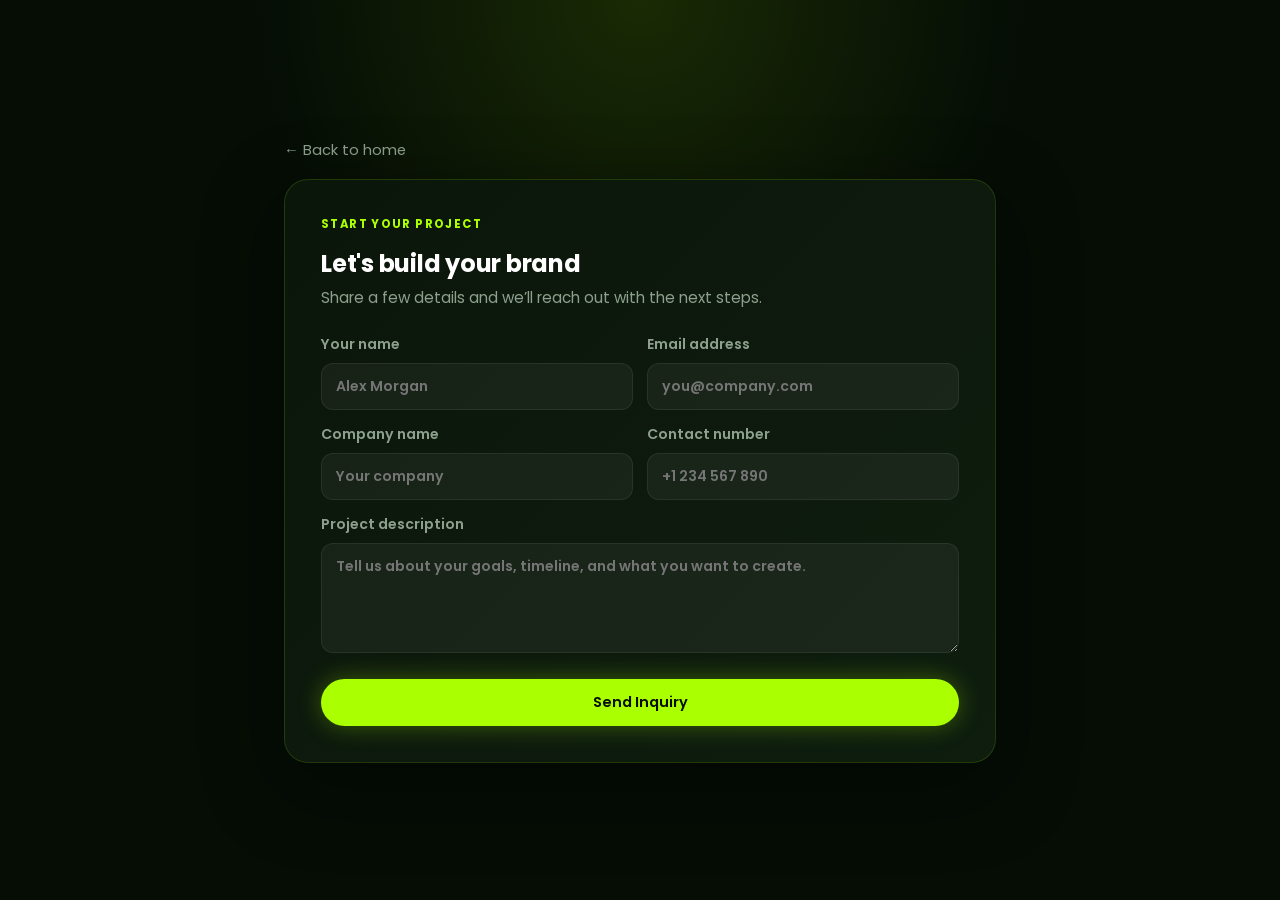
<file: forms.html>
<!DOCTYPE html>
<html lang="en">
<head>
  <meta charset="UTF-8" />
  <meta name="viewport" content="width=device-width, initial-scale=1.0" />
  <title>Leora — Contact Form</title>
  <link rel="preconnect" href="https://fonts.googleapis.com" />
  <link rel="preconnect" href="https://fonts.gstatic.com" crossorigin />
  <link href="https://fonts.googleapis.com/css2?family=Poppins:wght@400;500;600;700;800&display=swap" rel="stylesheet" />
  <link rel="stylesheet" href="style.css" />
</head>
<body>
  <main class="form-page">
    <div class="container form-shell">
      <a href="index.html" class="back-link">← Back to home</a>
      <div class="contact-modal-dialog form-card" role="dialog" aria-labelledby="contact-modal-title">
        <div class="contact-modal-header">
          <div class="section-tag">START YOUR PROJECT</div>
          <h3 id="contact-modal-title">Let's build your brand</h3>
          <p>Share a few details and we’ll reach out with the next steps.</p>
        </div>
        <form class="contact-form" id="contact-form">
          <div class="form-row">
            <label>
              Your name
              <input type="text" name="name" placeholder="Alex Morgan" required />
            </label>
            <label>
              Email address
              <input type="email" name="email" placeholder="you@company.com" required />
            </label>
          </div>
          <div class="form-row">
            <label>
              Company name
              <input type="text" name="company" placeholder="Your company" required />
            </label>
            <label>
              Contact number
              <input type="tel" name="phone" placeholder="+1 234 567 890" required />
            </label>
          </div>
          <label>
            Project description
            <textarea name="description" placeholder="Tell us about your goals, timeline, and what you want to create." required></textarea>
          </label>
          <button type="submit" class="btn btn-primary contact-modal-submit">Send Inquiry</button>
        </form>
      </div>
    </div>
  </main>

  <script src="script.js"></script>
</body>
</html>
</file>
<file: style.css>
/* =========================================================
   LEORA CREATIVE AGENCY — style.css
   Dark green/black + neon lime green palette
   ========================================================= */

/* ── Tokens ── */
:root {
  --bg-base:      #050d05;
  --bg-card:      #0b160b;
  --bg-card2:     #0e1d0e;
  --bg-elevated:  #121f12;
  --accent:       #aaff00;
  --accent-dim:   rgba(170,255,0,0.12);
  --accent-dim2:  rgba(170,255,0,0.06);
  --accent-glow:  rgba(170,255,0,0.35);
  --text-primary: #ffffff;
  --text-muted:   #8da08d;
  --text-faint:   #4a5e4a;
  --border:       rgba(170,255,0,0.14);
  --border-dim:   rgba(255,255,255,0.07);
  --radius:       16px;
  --radius-lg:    24px;
  --radius-sm:    10px;
  --transition:   0.32s cubic-bezier(0.22,1,0.36,1);
  --font-display: 'Poppins', sans-serif;
  --font-body:    'Poppins', sans-serif;
}

/* ── Reset ── */
*, *::before, *::after { box-sizing: border-box; margin: 0; padding: 0; }
html { scroll-behavior: smooth; font-size: 16px; }
body {
  font-family: var(--font-body);
  background: var(--bg-base);
  color: var(--text-primary);
  overflow-x: hidden;
  cursor: none;
}
a { text-decoration: none; color: inherit; }
img { display: block; width: 100%; object-fit: cover; }
ul { list-style: none; }
button { background: none; border: none; cursor: pointer; font-family: inherit; }

/* ── Custom Cursor ── */
.cursor-dot {
  position: fixed; width: 8px; height: 8px;
  background: var(--accent); border-radius: 50%;
  pointer-events: none; z-index: 9999;
  transform: translate(-50%, -50%);
  transition: transform 0.1s ease, opacity 0.3s ease;
}
.cursor-ring {
  position: fixed; width: 38px; height: 38px;
  border: 1.5px solid rgba(170,255,0,0.5);
  border-radius: 50%; pointer-events: none; z-index: 9998;
  transform: translate(-50%, -50%);
  transition: width 0.3s ease, height 0.3s ease, border-color 0.3s ease,
              left 0.08s linear, top 0.08s linear;
}
.cursor-ring.expand { width: 60px; height: 60px; border-color: var(--accent); }

/* ── Typography ── */
h1,h2,h3,h4 { font-family: var(--font-display); font-weight: 800; line-height: 1.08; letter-spacing: -0.01em; }
h1 { font-size: clamp(2.4rem, 6vw, 5rem); }
h2 { font-size: clamp(2rem, 4.5vw, 3.8rem); }
h3 { font-size: 1.15rem; font-weight: 700; }
em { font-style: normal; color: var(--accent); }
p { line-height: 1.65; }

/* ── Layout ── */
.container {
  max-width: 1180px;
  margin: 0 auto;
  padding: 0 24px;
}

/* ── Buttons ── */
.btn {
  display: inline-flex; align-items: center; gap: 6px;
  padding: 13px 28px; border-radius: 50px;
  font-family: var(--font-body); font-size: 0.9rem; font-weight: 600;
  transition: var(--transition);
  white-space: nowrap; cursor: none;
}
.btn-primary {
  background: var(--accent); color: #050d05;
  box-shadow: 0 0 24px rgba(170,255,0,0.3);
}
.btn-primary:hover {
  background: #c4ff33;
  box-shadow: 0 0 40px rgba(170,255,0,0.55);
  transform: translateY(-2px);
}
.btn-ghost {
  background: rgba(255,255,255,0.06); color: var(--text-primary);
  border: 1px solid var(--border-dim);
}
.btn-ghost:hover {
  background: rgba(255,255,255,0.12);
  border-color: var(--border);
  transform: translateY(-2px);
}
.btn-sm { padding: 9px 20px; font-size: 0.82rem; }
.btn-lg { padding: 16px 36px; font-size: 1rem; }

/* ── Badge / Tags ── */
.badge {
  display: inline-flex; align-items: center; gap: 8px;
  background: var(--accent-dim); border: 1px solid var(--border);
  color: var(--accent); font-size: 0.72rem; font-weight: 700;
  letter-spacing: 0.08em; text-transform: uppercase;
  padding: 6px 14px; border-radius: 50px;
  margin-bottom: 24px;
}
.badge-dot {
  width: 6px; height: 6px; border-radius: 50%;
  background: var(--accent);
  box-shadow: 0 0 8px var(--accent);
  animation: pulse 2s infinite;
}
@keyframes pulse {
  0%,100% { opacity: 1; transform: scale(1); }
  50% { opacity: 0.5; transform: scale(0.7); }
}
.section-tag {
  font-size: 0.72rem; font-weight: 700; letter-spacing: 0.12em;
  color: var(--accent); text-transform: uppercase; margin-bottom: 18px;
}
.accent-text { color: var(--accent); }
.accent-dot { color: var(--accent); margin: 0 6px; }

/* ==============================
   NAVBAR
   ============================== */
.navbar {
  position: fixed; top: 0; left: 0; right: 0; z-index: 1000;
  padding: 0;
  transition: background 0.4s ease, box-shadow 0.4s ease;
}
.navbar.scrolled {
  background: rgba(5,13,5,0.92);
  backdrop-filter: blur(20px);
  box-shadow: 0 1px 0 var(--border);
}
.nav-container {
  display: flex; align-items: center;
  max-width: 1180px; margin: 0 auto;
  padding: 18px 24px; gap: 32px;
}
.nav-logo {
  display: flex; align-items: center; gap: 10px;
  font-family: var(--font-display); font-weight: 800; font-size: 1.1rem;
}
.logo-img {
  width: 36px; height: 36px;
  border-radius: 8px;
  object-fit: cover;
  flex-shrink: 0;
  filter: drop-shadow(0 0 8px rgba(170,255,0,0.55));
  transition: filter var(--transition), transform var(--transition);
}
.nav-logo:hover .logo-img {
  filter: drop-shadow(0 0 14px rgba(170,255,0,0.9));
  transform: scale(1.08);
}
.nav-links {
  display: flex; gap: 32px; margin-left: auto; align-items: center;
}
.nav-link {
  font-size: 0.88rem; font-weight: 500; color: var(--text-muted);
  transition: color 0.2s ease;
  position: relative;
}
.nav-link::after {
  content: ''; position: absolute; bottom: -4px; left: 0; right: 0;
  height: 1px; background: var(--accent); transform: scaleX(0);
  transition: transform 0.25s ease; transform-origin: left;
}
.nav-link:hover { color: var(--text-primary); }
.nav-link:hover::after { transform: scaleX(1); }
.nav-cta { display: flex; }
.hamburger { display: none; flex-direction: column; gap: 5px; padding: 4px; }
.hamburger span {
  display: block; width: 22px; height: 2px;
  background: var(--text-primary); border-radius: 2px;
  transition: var(--transition);
}
.hamburger.open span:nth-child(1) { transform: translateY(7px) rotate(45deg); }
.hamburger.open span:nth-child(2) { opacity: 0; }
.hamburger.open span:nth-child(3) { transform: translateY(-7px) rotate(-45deg); }
.mobile-menu {
  display: none; flex-direction: column;
  background: rgba(5,13,5,0.97); backdrop-filter: blur(20px);
  padding: 24px;
  border-top: 1px solid var(--border-dim);
}
.mobile-menu.open { display: flex; }
.mobile-menu ul { display: flex; flex-direction: column; gap: 20px; }
.mobile-menu a { font-size: 1.1rem; font-weight: 600; color: var(--text-primary); }

/* ==============================
   HERO
   ============================== */
.hero {
  position: relative; min-height: 100vh;
  display: flex; flex-direction: column;
  padding-top: 80px; overflow: hidden;
}
.hero-bg {
  position: absolute; inset: 0; z-index: 0;
}
.hero-bg img {
  width: 100%; height: 100%; object-fit: cover;
  opacity: 0.18; filter: saturate(1.5);
}
.hero-bg-overlay {
  position: absolute; inset: 0;
  background: radial-gradient(ellipse 80% 70% at 60% 40%, rgba(170,255,0,0.07) 0%, transparent 65%),
              linear-gradient(to bottom, transparent 50%, var(--bg-base) 100%);
}
.hero-container {
  flex: 1; display: flex; align-items: center;
  gap: 60px; padding-top: 60px; padding-bottom: 60px;
  position: relative; z-index: 1;
}
.hero-content { flex: 1; max-width: 560px; }
.hero-headline { margin-bottom: 20px; letter-spacing: -0.02em; }
.hero-headline-em { color: var(--accent); }
.hero-lead {
  font-size: 1.1rem; font-weight: 500; color: var(--text-primary);
  margin-bottom: 12px;
}
.hero-body {
  font-size: 0.92rem; color: var(--text-muted);
  margin-bottom: 36px; max-width: 440px;
}
.hero-actions { display: flex; flex-wrap: wrap; gap: 14px; }

/* Hero visual */
.hero-visual {
  flex: 1; max-width: 620px;
  display: grid;
  grid-template-columns: 1.25fr 0.75fr;
  grid-template-rows: auto auto;
  gap: 14px;
  position: relative;
}
.hero-glow {
  position: absolute; top: 30%; left: 50%; width: 300px; height: 300px;
  background: radial-gradient(circle, rgba(170,255,0,0.2) 0%, transparent 70%);
  transform: translate(-50%, -50%); pointer-events: none; z-index: -1;
  filter: blur(40px);
  animation: glow-pulse 4s ease-in-out infinite;
}
@keyframes glow-pulse {
  0%,100% { opacity: 0.6; transform: translate(-50%,-50%) scale(1); }
  50% { opacity: 1; transform: translate(-50%,-50%) scale(1.2); }
}
.hero-card {
  background: var(--bg-card); border: 1px solid var(--border-dim);
  border-radius: var(--radius); overflow: hidden;
  transition: transform var(--transition), box-shadow var(--transition);
}
.hero-card:hover { transform: translateY(-4px); box-shadow: 0 16px 40px rgba(0,0,0,0.4); }
.hero-card-stats {
  grid-column: 1 / -1;
  padding: 24px 28px;
  background: linear-gradient(135deg, var(--bg-card2), var(--bg-card));
  border-color: var(--border);
}
.stat-label {
  font-size: 0.65rem; font-weight: 700; letter-spacing: 0.1em;
  color: var(--accent); text-transform: uppercase; margin-bottom: 8px;
}
.stat-number {
  font-family: var(--font-display); font-size: 3rem; font-weight: 800;
  color: var(--text-primary); line-height: 1; margin-bottom: 10px;
}
.stat-number .accent { color: var(--accent); }
.stat-desc {
  font-size: 0.8rem; color: var(--text-muted); margin-bottom: 16px;
  max-width: 300px;
}
.avatar-row { display: flex; gap: 6px; }
.avatar {
  width: 36px; height: 36px; border-radius: 50%;
  border: 2px solid var(--bg-card);
  background: linear-gradient(135deg, #2a5, #5a2);
  flex-shrink: 0;
}
.av1 { background: linear-gradient(135deg, #e74c3c, #c0392b); }
.av2 { background: linear-gradient(135deg, #3498db, #2980b9); }
.av3 { background: linear-gradient(135deg, #aaff00, #8ac200); }
.av4 { background: linear-gradient(135deg, #9b59b6, #8e44ad); }
.av5 { background: linear-gradient(135deg, #f39c12, #e67e22); }
.av6 { background: linear-gradient(135deg, #1abc9c, #16a085); }

.hero-card-image {
  grid-column: 1 / 2; position: relative;
  height: 220px; min-height: 200px;
  overflow: hidden;
}
.hero-card-image img { height: 100%; object-fit: cover; border-radius: var(--radius); transform: scale(1.03); }
.hero-img-commercial { position: absolute; inset: 0; width: 100%; height: 100%; }
.theme-toggle-card {
  cursor: pointer;
  position: relative;
}
.theme-toggle-card:hover .hero-theme-image {
  transform: scale(1.08);
  filter: saturate(1.15);
}
.theme-hint {
  position: absolute; right: 12px; bottom: 12px; z-index: 2;
  padding: 6px 10px; border-radius: 999px;
  background: rgba(5, 13, 5, 0.8); border: 1px solid var(--border-dim);
  color: var(--text-primary); font-size: 0.64rem; font-weight: 700;
  letter-spacing: 0.08em; text-transform: uppercase;
  backdrop-filter: blur(8px);
}
.hero-theme-image {
  width: 100%; height: 100%; object-fit: fill;
  object-position: center;
  transition: transform var(--transition), filter var(--transition);
  transform: scale(1.01);
}
.hero-card-tag {
  position: absolute; bottom: 12px; left: 12px;
  background: rgba(5,13,5,0.85); backdrop-filter: blur(8px);
  color: var(--text-primary); font-size: 0.65rem; font-weight: 700;
  letter-spacing: 0.1em; text-transform: uppercase;
  padding: 5px 10px; border-radius: 6px;
  border: 1px solid var(--border-dim);
}
.play-btn {
  position: absolute; top: 50%; left: 50%;
  transform: translate(-50%, -50%);
  width: 44px; height: 44px; border-radius: 50%;
  background: rgba(170,255,0,0.9); color: #050d05;
  display: flex; align-items: center; justify-content: center;
  cursor: none; transition: var(--transition);
  box-shadow: 0 0 20px rgba(170,255,0,0.5);
}
.play-btn svg { width: 18px; height: 18px; }
.play-btn:hover { background: var(--accent); transform: translate(-50%, -50%) scale(1.1); }

.hero-card-thumb {
  grid-column: 2 / 3; height: 220px; min-height: 200px;
  background: linear-gradient(135deg, rgba(170,255,0,0.08), rgba(255,255,255,0.03));
}
.hero-card-thumb img {
  height: 100%; width: 100%;
  object-fit: cover;
  object-position: top center;
  border-radius: var(--radius);
  display: block;
}

/* Ticker */
.ticker-wrap {
  position: relative; z-index: 1;
  border-top: 1px solid var(--border-dim);
  border-bottom: 1px solid var(--border-dim);
  background: rgba(255,255,255,0.02);
  padding: 14px 0; overflow: hidden; white-space: nowrap;
}
.ticker-track {
  display: inline-flex; align-items: center; gap: 0;
  animation: ticker-scroll 30s linear infinite;
  font-size: 0.8rem; font-weight: 600; letter-spacing: 0.04em;
  color: var(--text-muted);
}
.ticker-track span { padding: 0 16px; }
@keyframes ticker-scroll {
  from { transform: translateX(0); }
  to { transform: translateX(-50%); }
}

/* ==============================
   SERVICES
   ============================== */
.services {
  padding: 120px 0 100px;
  background: linear-gradient(to bottom, var(--bg-base), #080f08);
}
.services-header { margin-bottom: 60px; }
.services-header-grid {
  display: grid; grid-template-columns: 1fr 1fr; gap: 40px;
  align-items: start;
}
.section-headline { letter-spacing: -0.02em; }
.services-desc { color: var(--text-muted); font-size: 0.95rem; line-height: 1.7; padding-top: 8px; }
.services-grid {
  display: grid;
  grid-template-columns: repeat(3, 1fr);
  gap: 16px;
}
.service-card {
  background: var(--bg-card);
  border: 1px solid var(--border-dim);
  border-radius: var(--radius);
  padding: 28px 24px 32px;
  transition: border-color var(--transition), background var(--transition), transform var(--transition);
  position: relative; overflow: hidden;
}
.service-card::before {
  content: ''; position: absolute; top: 0; left: 0; right: 0; height: 1px;
  background: linear-gradient(to right, transparent, var(--accent), transparent);
  opacity: 0; transition: opacity var(--transition);
}
.service-card:hover { border-color: var(--border); transform: translateY(-4px); }
.service-card:hover::before { opacity: 1; }
.service-card:hover .service-icon { background: var(--accent-dim); border-color: var(--border); }
.service-icon {
  width: 44px; height: 44px; border-radius: 10px;
  background: rgba(255,255,255,0.05); border: 1px solid var(--border-dim);
  display: flex; align-items: center; justify-content: center;
  margin-bottom: 18px; color: var(--accent);
  transition: var(--transition);
}
.service-icon svg { width: 20px; height: 20px; }
.service-title { color: var(--text-primary); margin-bottom: 10px; font-size: 1.05rem; }
.service-text { color: var(--text-muted); font-size: 0.87rem; line-height: 1.6; }

/* ==============================
   VISUAL SYSTEMS
   ============================== */
.visual-systems {
  padding: 100px 0;
  background: #080f08;
}
.vs-header { margin-bottom: 48px; }
.vs-header-grid {
  display: grid; grid-template-columns: 1fr 1fr; gap: 40px; align-items: start;
}
.vs-desc { color: var(--text-muted); font-size: 0.95rem; line-height: 1.7; padding-top: 8px; }
.vs-grid {
  display: grid;
  grid-template-columns: 1.6fr 1fr;
  grid-template-rows: 320px 240px;
  gap: 14px;
}
.vs-card {
  position: relative; border-radius: var(--radius-lg); overflow: hidden;
  border: 1px solid var(--border-dim);
  transition: transform var(--transition), box-shadow var(--transition);
}
.vs-card:hover { transform: scale(1.015); box-shadow: 0 20px 60px rgba(0,0,0,0.5); }
.vs-card img,
.vs-card video { position: absolute; inset: 0; width: 100%; height: 100%; object-fit: cover; background: #000; }
.vs-card-large { grid-row: 1 / 2; grid-column: 1 / 2; }
.vs-card:nth-child(2) { grid-row: 1 / 2; grid-column: 2 / 3; }
.vs-card:nth-child(3) { grid-row: 2 / 3; grid-column: 1 / 2; }
.vs-card:nth-child(4) { grid-row: 2 / 3; grid-column: 2 / 3; }

/* Dark gradient overlay on cards */
.vs-card::after {
  content: ''; position: absolute; inset: 0;
  background: linear-gradient(to top, rgba(5,13,5,0.92) 0%, rgba(5,13,5,0.3) 50%, transparent 100%);
}
.vs-card-tag {
  position: absolute; top: 14px; left: 14px; z-index: 2;
  background: rgba(5,13,5,0.85); backdrop-filter: blur(8px);
  border: 1px solid var(--border);
  color: var(--accent); font-size: 0.65rem; font-weight: 700;
  letter-spacing: 0.1em; text-transform: uppercase;
  padding: 5px 12px; border-radius: 50px;
  display: flex; align-items: center; gap: 6px;
}
.vs-dot { width: 6px; height: 6px; border-radius: 50%; background: var(--accent); flex-shrink: 0; }
.vs-card-overlay {
  position: absolute; bottom: 0; left: 0; right: 0; z-index: 2;
  padding: 20px;
}
.vs-card-overlay p {
  font-family: var(--font-display); font-weight: 700;
  font-size: 1rem; line-height: 1.3; color: var(--text-primary);
}
.vs-card:nth-child(2) .vs-card-overlay p,
.vs-card:nth-child(3) .vs-card-overlay p,
.vs-card:nth-child(4) .vs-card-overlay p { font-size: 0.9rem; }
.vs-sub { display: block; font-size: 0.78rem; color: var(--text-muted); margin-top: 4px; }
.vs-underline {
  margin-top: 12px; height: 2px; width: 48px;
  background: var(--accent); border-radius: 2px;
}
.vs-play-btn {
  position: absolute; top: 50%; left: 50%;
  transform: translate(-50%, -50%); z-index: 3;
  width: 48px; height: 48px; border-radius: 50%;
  background: rgba(170,255,0,0.9); color: #050d05;
  display: flex; align-items: center; justify-content: center;
  cursor: none; transition: var(--transition);
  box-shadow: 0 0 24px rgba(170,255,0,0.4);
}
.vs-play-btn svg { width: 20px; height: 20px; }
.vs-play-btn:hover { background: var(--accent); transform: translate(-50%, -50%) scale(1.12); }

/* ==============================
   TESTIMONIALS
   ============================== */
.testimonials {
  padding: 110px 0;
  background: linear-gradient(to bottom, #080f08, var(--bg-base));
}
.testimonials-header { text-align: center; margin-bottom: 64px; }
.testimonials-hl { max-width: 680px; margin: 0 auto; }
.testimonials-grid {
  display: grid; grid-template-columns: 1fr 1fr;
  gap: 16px; margin-bottom: 60px;
}
.testi-card {
  background: var(--bg-card);
  border: 1px solid var(--border-dim);
  border-radius: var(--radius);
  padding: 32px 28px;
  transition: border-color var(--transition), transform var(--transition);
}
.testi-card:hover { border-color: var(--border); transform: translateY(-3px); }
.quote-icon {
  font-size: 2.5rem; line-height: 1; color: var(--accent);
  font-family: Georgia, serif; margin-bottom: 14px;
}
.testi-text {
  font-size: 0.95rem; color: var(--text-primary);
  line-height: 1.65; margin-bottom: 20px;
}
.testi-author {
  font-size: 0.68rem; font-weight: 700; letter-spacing: 0.12em;
  color: var(--accent); text-transform: uppercase;
}

/* Stats row */
.stats-row {
  display: grid; grid-template-columns: repeat(4, 1fr);
  gap: 0; border: 1px solid var(--border-dim); border-radius: var(--radius-lg);
  background: var(--bg-card); overflow: hidden;
}
.stat-item {
  padding: 32px 28px;
  border-right: 1px solid var(--border-dim);
  transition: background var(--transition);
}
.stat-item:last-child { border-right: none; }
.stat-item:hover { background: var(--bg-elevated); }
.stat-val {
  font-family: var(--font-display); font-size: 2.4rem; font-weight: 800;
  color: var(--accent); margin-bottom: 6px; line-height: 1;
}
.stat-lbl {
  font-size: 0.68rem; font-weight: 700; letter-spacing: 0.1em;
  color: var(--text-muted); text-transform: uppercase;
}

/* ==============================
   CTA SECTION
   ============================== */
.cta-section {
  padding: 80px 0;
  background: var(--bg-base);
}
.cta-box {
  background: linear-gradient(135deg, #0b1a0b, #0e1f0e);
  border: 1px solid var(--border);
  border-radius: var(--radius-lg);
  padding: 70px 60px;
  text-align: center;
  position: relative; overflow: hidden;
  box-shadow: 0 0 80px rgba(170,255,0,0.06) inset;
}
.cta-box::before {
  content: ''; position: absolute;
  top: -60px; left: 50%; transform: translateX(-50%);
  width: 400px; height: 200px;
  background: radial-gradient(ellipse, rgba(170,255,0,0.18) 0%, transparent 70%);
  pointer-events: none;
}
.cta-headline {
  font-size: clamp(2rem, 4vw, 3.4rem);
  letter-spacing: -0.02em; margin: 16px 0 20px;
}
.cta-body {
  color: var(--text-muted); max-width: 560px; margin: 0 auto 36px;
  font-size: 0.95rem; line-height: 1.7;
}
.cta-ticker-wrap {
  margin-top: 36px; overflow: hidden;
  padding: 10px 0;
  border-top: 1px solid var(--border-dim);
}
.cta-ticker-track {
  display: inline-flex; align-items: center;
  animation: ticker-scroll 24s linear infinite;
  font-size: 0.78rem; font-weight: 600; letter-spacing: 0.04em;
  color: var(--text-muted);
}
.cta-ticker-track span { padding: 0 14px; }

/* ==============================
   FOOTER
   ============================== */
.footer {
  padding: 24px 0;
  border-top: 1px solid var(--border-dim);
  background: var(--bg-base);
}
.footer-inner {
  display: flex; align-items: center; justify-content: space-between;
  flex-wrap: wrap; gap: 12px;
}
.footer-copy { font-size: 0.82rem; color: var(--text-faint); }
.footer-links { font-size: 0.82rem; color: var(--text-muted); font-weight: 500; }

/* ==============================
   ANIMATIONS
   ============================== */
[data-animate] { opacity: 0; transform: translateY(28px); transition: opacity 0.7s ease, transform 0.7s ease; }
[data-animate].visible { opacity: 1; transform: translateY(0); }

/* ==============================
   CONTACT MODAL
   ============================== */
.contact-modal {
  position: fixed; inset: 0; z-index: 1200;
  display: grid; place-items: center; padding: 24px;
  opacity: 0; visibility: hidden; pointer-events: none;
  transition: opacity 0.25s ease, visibility 0.25s ease;
}
.contact-modal.open {
  opacity: 1; visibility: visible; pointer-events: auto;
}
.contact-modal-backdrop {
  position: absolute; inset: 0;
  background: rgba(2, 8, 2, 0.78);
  backdrop-filter: blur(8px);
}
.contact-modal-dialog {
  position: relative; z-index: 1;
  width: min(100%, 620px);
  padding: 36px;
  border-radius: var(--radius-lg);
  background: linear-gradient(135deg, var(--bg-card), var(--bg-card2));
  border: 1px solid var(--border);
  box-shadow: 0 24px 80px rgba(0, 0, 0, 0.45);
}
.contact-modal-close {
  position: absolute; top: 16px; right: 16px;
  width: 40px; height: 40px; border-radius: 50%;
  color: var(--text-primary); font-size: 1.3rem;
  display: grid; place-items: center;
  transition: background 0.2s ease, transform 0.2s ease;
}
.contact-modal-close:hover {
  background: rgba(255,255,255,0.08);
  transform: rotate(90deg);
}
.contact-modal-header {
  margin-bottom: 24px;
}
.contact-modal-header h3 {
  font-size: 1.5rem;
  margin-bottom: 8px;
}
.contact-modal-header p {
  color: var(--text-muted);
  font-size: 0.95rem;
}
.contact-form label {
  display: block; font-size: 0.88rem; font-weight: 600; color: var(--text-muted);
  margin-bottom: 14px;
}
.contact-form input,
.contact-form textarea {
  width: 100%; margin-top: 8px; padding: 12px 14px; border-radius: 12px;
  border: 1px solid var(--border-dim); background: rgba(255,255,255,0.05);
  color: var(--text-primary); font: inherit; outline: none;
  transition: border-color 0.2s ease, background 0.2s ease;
}
.contact-form input:focus,
.contact-form textarea:focus {
  border-color: var(--accent);
  background: rgba(255,255,255,0.08);
}
.contact-form textarea {
  min-height: 110px; resize: vertical;
}
.form-row {
  display: grid; grid-template-columns: 1fr 1fr; gap: 14px;
}
.contact-modal-submit {
  width: 100%; justify-content: center; margin-top: 6px;
  border: none;
}

/* ==============================
   VIDEO MODAL
   ============================== */
.video-modal {
  position: fixed; inset: 0; z-index: 1400;
  display: grid; place-items: center; padding: 24px;
  opacity: 0; visibility: hidden; pointer-events: none;
  transition: opacity 0.25s ease, visibility 0.25s ease;
}
.video-modal.open {
  opacity: 1; visibility: visible; pointer-events: auto;
}
.video-modal-backdrop {
  position: absolute; inset: 0;
  background: rgba(2, 8, 2, 0.86);
  backdrop-filter: blur(10px);
}
.video-modal-dialog {
  position: relative; z-index: 1;
  width: min(100%, 920px);
  padding: 24px;
  border-radius: var(--radius-lg);
  background: linear-gradient(135deg, var(--bg-card), var(--bg-card2));
  border: 1px solid var(--border);
  box-shadow: 0 24px 80px rgba(0, 0, 0, 0.45);
}
.video-modal-close {
  position: absolute; top: 14px; right: 14px;
  width: 40px; height: 40px; border-radius: 50%;
  color: var(--text-primary); font-size: 1.3rem;
  display: grid; place-items: center;
  transition: background 0.2s ease, transform 0.2s ease;
}
.video-modal-close:hover {
  background: rgba(255,255,255,0.08);
  transform: rotate(90deg);
}
.video-modal-header {
  margin-bottom: 16px;
}
.video-modal-eyebrow {
  font-size: 0.68rem; font-weight: 700; letter-spacing: 0.14em; color: var(--accent);
  margin-bottom: 6px;
}
.video-modal-header h3 {
  font-size: 1.2rem;
}
.video-modal-player video {
  width: 100%; height: auto; max-height: 72vh; border-radius: 16px;
  background: #000; object-fit: contain;
}

/* ==============================
   CHAT BOT
   ============================== */
.chat-toggle {
  position: fixed; right: 24px; bottom: 24px; z-index: 1100;
  width: 58px; height: 58px; border-radius: 50%;
  display: grid; place-items: center; background: var(--accent);
  color: #050d05; box-shadow: 0 12px 30px rgba(170,255,0,0.28);
  font-size: 1.3rem; transition: transform var(--transition), box-shadow var(--transition);
}
.chat-toggle:hover {
  transform: translateY(-3px) scale(1.03);
  box-shadow: 0 16px 36px rgba(170,255,0,0.4);
}
.chat-widget {
  position: fixed; right: 24px; bottom: 94px; z-index: 1090;
  width: min(92vw, 380px); max-height: 70vh;
  display: flex; flex-direction: column;
  border-radius: 24px; overflow: hidden;
  background: rgba(11, 22, 11, 0.95);
  border: 1px solid var(--border);
  box-shadow: 0 24px 80px rgba(0,0,0,0.4);
  transform: translateY(16px); opacity: 0; visibility: hidden; pointer-events: none;
  transition: opacity 0.25s ease, transform 0.25s ease, visibility 0.25s ease;
}
.chat-widget.open {
  transform: translateY(0); opacity: 1; visibility: visible; pointer-events: auto;
}
.chat-header {
  display: flex; align-items: center; justify-content: space-between;
  gap: 16px; padding: 16px 18px; border-bottom: 1px solid var(--border-dim);
  background: linear-gradient(135deg, rgba(170,255,0,0.08), rgba(255,255,255,0.03));
}
.chat-eyebrow {
  font-size: 0.68rem; font-weight: 700; letter-spacing: 0.14em; color: var(--accent);
  margin-bottom: 4px;
}
.chat-header h3 {
  font-size: 1.04rem;
}
.chat-close {
  width: 34px; height: 34px; border-radius: 50%; color: var(--text-primary);
  display: grid; place-items: center; font-size: 1.1rem;
}
.chat-close:hover { background: rgba(255,255,255,0.08); }
.chat-messages {
  padding: 16px; display: flex; flex-direction: column; gap: 10px;
  overflow-y: auto; min-height: 260px; max-height: 44vh;
}
.chat-bubble {
  max-width: 90%; padding: 10px 12px; border-radius: 14px; font-size: 0.9rem; line-height: 1.5;
}
.chat-bubble.bot { background: rgba(255,255,255,0.06); color: var(--text-primary); border: 1px solid var(--border-dim); }
.chat-bubble.user { background: var(--accent); color: #050d05; margin-left: auto; font-weight: 600; }
.chat-form {
  display: flex; gap: 10px; padding: 12px; border-top: 1px solid var(--border-dim); background: rgba(255,255,255,0.03);
}
.chat-form input {
  flex: 1; padding: 11px 13px; border-radius: 999px; border: 1px solid var(--border-dim);
  background: rgba(255,255,255,0.06); color: var(--text-primary); outline: none;
}
.chat-form input:focus { border-color: var(--accent); }
.chat-submit { padding: 10px 16px; border-radius: 999px; }

/* ==============================
   FORM PAGE
   ============================== */
.form-page {
  min-height: 100vh;
  display: flex;
  align-items: center;
  justify-content: center;
  padding: 48px 24px;
  background: radial-gradient(circle at top, rgba(170,255,0,0.12), transparent 35%), var(--bg-base);
}
.form-shell {
  width: 100%;
  max-width: 760px;
}
.back-link {
  display: inline-flex;
  align-items: center;
  gap: 8px;
  margin-bottom: 18px;
  color: var(--text-muted);
  font-size: 0.92rem;
  transition: color 0.2s ease;
}
.back-link:hover {
  color: var(--accent);
}
.form-card {
  width: 100%;
  max-width: none;
}

/* ==============================
   RESPONSIVE
   ============================== */
@media (max-width: 1024px) {
  .hero-container { flex-direction: column; padding-top: 80px; text-align: center; }
  .hero-content { max-width: 100%; }
  .hero-actions { justify-content: center; }
  .hero-body { margin-left: auto; margin-right: auto; }
  .hero-visual { max-width: 100%; width: 100%; }
  .services-header-grid { grid-template-columns: 1fr; }
  .vs-header-grid { grid-template-columns: 1fr; }
}

@media (max-width: 768px) {
  .nav-links, .nav-cta { display: none; }
  .hamburger { display: flex; margin-left: auto; }
  .services-grid { grid-template-columns: 1fr 1fr; }
  .testimonials-grid { grid-template-columns: 1fr; }
  .stats-row { grid-template-columns: 1fr 1fr; }
  .stat-item:nth-child(2) { border-right: none; }
  .stat-item:nth-child(3) { border-top: 1px solid var(--border-dim); }
  .stat-item:nth-child(4) { border-right: none; border-top: 1px solid var(--border-dim); }
  .vs-grid {
    grid-template-columns: 1fr;
    grid-template-rows: 280px 240px 240px 240px;
  }
  .vs-card { grid-column: 1 !important; grid-row: auto !important; }
  .cta-box { padding: 44px 24px; }
  .footer-inner { flex-direction: column; text-align: center; }
  .cursor-dot, .cursor-ring { display: none; }
  body { cursor: auto; }
  .btn, a { cursor: auto; }
  .contact-modal-dialog { padding: 28px 22px; }
  .form-row { grid-template-columns: 1fr; }
}

@media (max-width: 520px) {
  .services-grid { grid-template-columns: 1fr; }
  .stats-row { grid-template-columns: 1fr; }
  .stat-item { border-right: none !important; border-top: 1px solid var(--border-dim); }
  .stat-item:first-child { border-top: none; }
  .hero-visual { grid-template-columns: 1fr; }
  .hero-card-stats { grid-column: 1 / -1; }
  .hero-card-image, .hero-card-thumb { grid-column: 1 / -1; }
}
</file>
